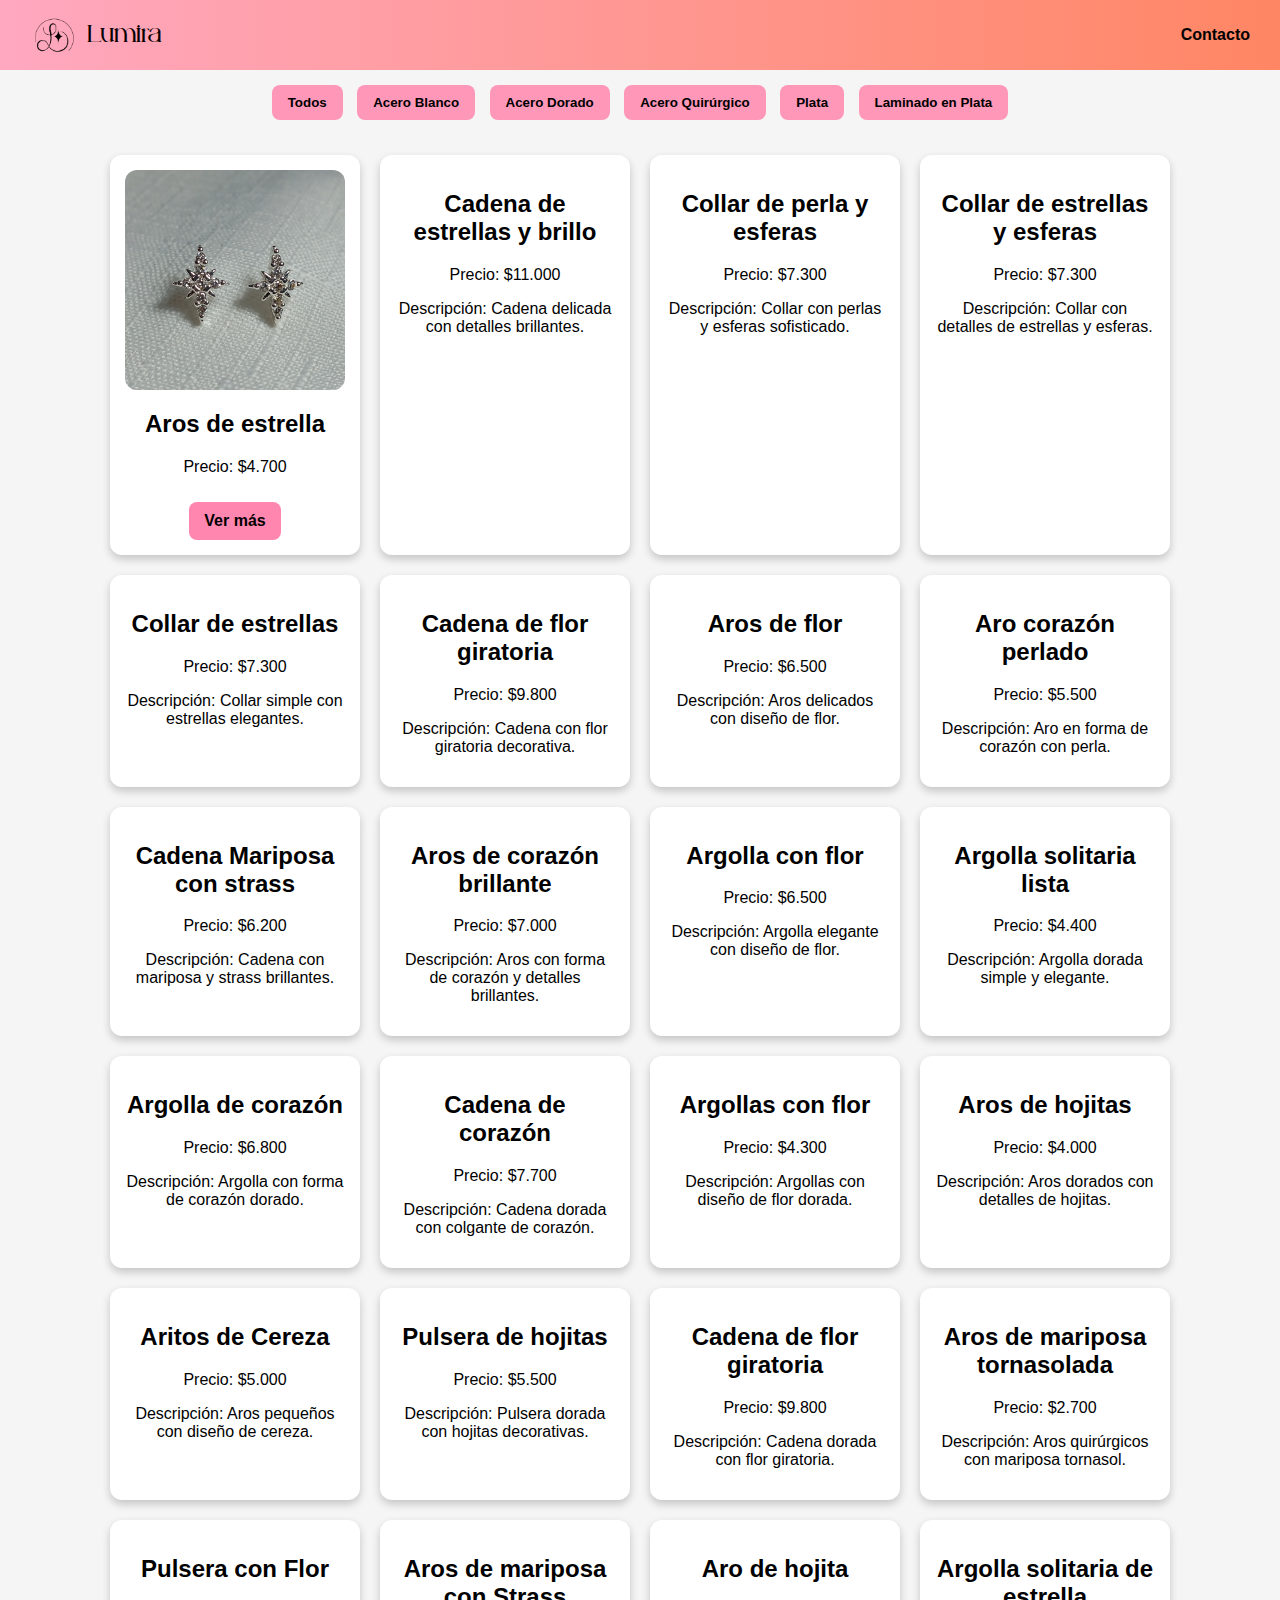
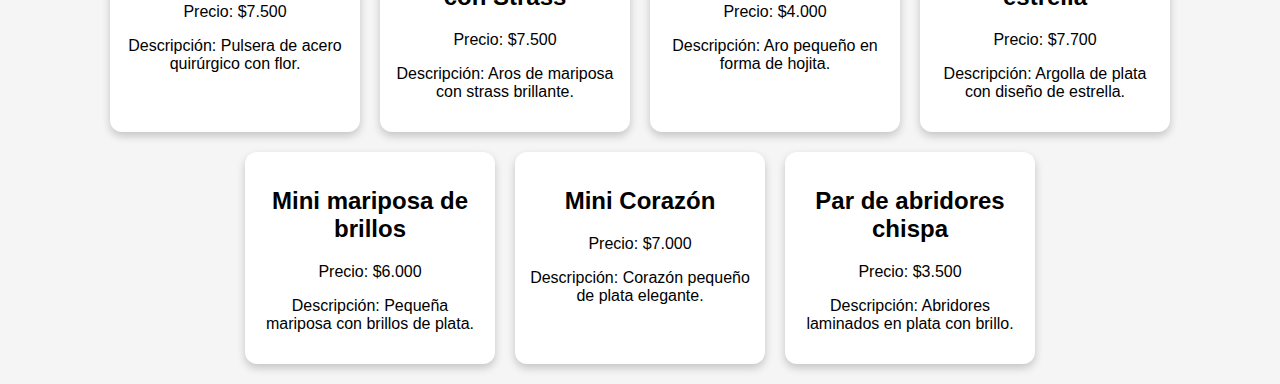
<file: catálogo/index.html>
<!DOCTYPE html>
<html lang="es">
<head>
<meta charset="UTF-8">
<meta name="viewport" content="width=device-width, initial-scale=1.0">
<title>Catálogo Lumira</title>
<link rel="stylesheet" href="style.css">
</head>
<body>

<!-- HEADER SIMPLE -->
<header class="header">
  <div class="logo-container">
    <img src="images/logo.png" alt="Logo Lumira" class="logo-img">
    <div class="logo-text">Lumira</div>
  </div>
  <div class="contacto"><a href="#contacto">Contacto</a></div>
</header>

<div class="menu">
        <button onclick="mostrarSeccion('todos')">Todos</button>
        <button onclick="mostrarSeccion('acero-blanco')">Acero Blanco</button>
        <button onclick="mostrarSeccion('acero-dorado')">Acero Dorado</button>
        <button onclick="mostrarSeccion('acero-quirurgico')">Acero Quirúrgico</button>
        <button onclick="mostrarSeccion('plata')">Plata</button>
        <button onclick="mostrarSeccion('laminado-plata')">Laminado en Plata</button>
    </div>

    <main class="catalogo">
        <!-- ACERO BLANCO -->
        <div class="producto acero-blanco">
            <img src="images/estrella.jpg" alt="Aros de estrella">
            <h2>Aros de estrella</h2>
            <p>Precio: $4.700</p>
            <a href="aroestrella.html" class="boton">Ver más</a>
        </div>
        <div class="producto acero-blanco">
            <h2>Cadena de estrellas y brillo</h2>
            <p>Precio: $11.000</p>
            <p>Descripción: Cadena delicada con detalles brillantes.</p>
        </div>
        <div class="producto acero-blanco">
            <h2>Collar de perla y esferas</h2>
            <p>Precio: $7.300</p>
            <p>Descripción: Collar con perlas y esferas sofisticado.</p>
        </div>
        <div class="producto acero-blanco">
            <h2>Collar de estrellas y esferas</h2>
            <p>Precio: $7.300</p>
            <p>Descripción: Collar con detalles de estrellas y esferas.</p>
        </div>
        <div class="producto acero-blanco">
            <h2>Collar de estrellas</h2>
            <p>Precio: $7.300</p>
            <p>Descripción: Collar simple con estrellas elegantes.</p>
        </div>
        <div class="producto acero-blanco">
            <h2>Cadena de flor giratoria</h2>
            <p>Precio: $9.800</p>
            <p>Descripción: Cadena con flor giratoria decorativa.</p>
        </div>
        <div class="producto acero-blanco">
            <h2>Aros de flor</h2>
            <p>Precio: $6.500</p>
            <p>Descripción: Aros delicados con diseño de flor.</p>
        </div>
        <div class="producto acero-blanco">
            <h2>Aro corazón perlado</h2>
            <p>Precio: $5.500</p>
            <p>Descripción: Aro en forma de corazón con perla.</p>
        </div>
        <div class="producto acero-blanco">
            <h2>Cadena Mariposa con strass</h2>
            <p>Precio: $6.200</p>
            <p>Descripción: Cadena con mariposa y strass brillantes.</p>
        </div>
        <div class="producto acero-blanco">
            <h2>Aros de corazón brillante</h2>
            <p>Precio: $7.000</p>
            <p>Descripción: Aros con forma de corazón y detalles brillantes.</p>
        </div>
        <div class="producto acero-blanco">
            <h2>Argolla con flor</h2>
            <p>Precio: $6.500</p>
            <p>Descripción: Argolla elegante con diseño de flor.</p>
        </div>

        <!-- ACERO DORADO -->
        <div class="producto acero-dorado">
            <h2>Argolla solitaria lista</h2>
            <p>Precio: $4.400</p>
            <p>Descripción: Argolla dorada simple y elegante.</p>
        </div>
        <div class="producto acero-dorado">
            <h2>Argolla de corazón</h2>
            <p>Precio: $6.800</p>
            <p>Descripción: Argolla con forma de corazón dorado.</p>
        </div>
        <div class="producto acero-dorado">
            <h2>Cadena de corazón</h2>
            <p>Precio: $7.700</p>
            <p>Descripción: Cadena dorada con colgante de corazón.</p>
        </div>
        <div class="producto acero-dorado">
            <h2>Argollas con flor</h2>
            <p>Precio: $4.300</p>
            <p>Descripción: Argollas con diseño de flor dorada.</p>
        </div>
        <div class="producto acero-dorado">
            <h2>Aros de hojitas</h2>
            <p>Precio: $4.000</p>
            <p>Descripción: Aros dorados con detalles de hojitas.</p>
        </div>
        <div class="producto acero-dorado">
            <h2>Aritos de Cereza</h2>
            <p>Precio: $5.000</p>
            <p>Descripción: Aros pequeños con diseño de cereza.</p>
        </div>
        <div class="producto acero-dorado">
            <h2>Pulsera de hojitas</h2>
            <p>Precio: $5.500</p>
            <p>Descripción: Pulsera dorada con hojitas decorativas.</p>
        </div>
        <div class="producto acero-dorado">
            <h2>Cadena de flor giratoria</h2>
            <p>Precio: $9.800</p>
            <p>Descripción: Cadena dorada con flor giratoria.</p>
        </div>

        <!-- ACERO QUIRÚRGICO -->
        <div class="producto acero-quirurgico">
            <h2>Aros de mariposa tornasolada</h2>
            <p>Precio: $2.700</p>
            <p>Descripción: Aros quirúrgicos con mariposa tornasol.</p>
        </div>
        <div class="producto acero-quirurgico">
            <h2>Pulsera con Flor</h2>
            <p>Precio: $7.500</p>
            <p>Descripción: Pulsera de acero quirúrgico con flor.</p>
        </div>
        <div class="producto acero-quirurgico">
            <h2>Aros de mariposa con Strass</h2>
            <p>Precio: $7.500</p>
            <p>Descripción: Aros de mariposa con strass brillante.</p>
        </div>
        <div class="producto acero-quirurgico">
            <h2>Aro de hojita</h2>
            <p>Precio: $4.000</p>
            <p>Descripción: Aro pequeño en forma de hojita.</p>
        </div>

        <!-- PLATA -->
        <div class="producto plata">
            <h2>Argolla solitaria de estrella</h2>
            <p>Precio: $7.700</p>
            <p>Descripción: Argolla de plata con diseño de estrella.</p>
        </div>
        <div class="producto plata">
            <h2>Mini mariposa de brillos</h2>
            <p>Precio: $6.000</p>
            <p>Descripción: Pequeña mariposa con brillos de plata.</p>
        </div>
        <div class="producto plata">
            <h2>Mini Corazón</h2>
            <p>Precio: $7.000</p>
            <p>Descripción: Corazón pequeño de plata elegante.</p>
        </div>

        <!-- LAMINADO EN PLATA -->
        <div class="producto laminado-plata">
            <h2>Par de abridores chispa</h2>
            <p>Precio: $3.500</p>
            <p>Descripción: Abridores laminados en plata con brillo.</p>
        </div>

    </main>

    <script>
        function mostrarSeccion(seccion) {
            const productos = document.querySelectorAll('.producto');
            productos.forEach(p => {
                if (seccion === 'todos') {
                    p.style.display = 'block';
                } else {
                    if (p.classList.contains(seccion)) {
                        p.style.display = 'block';
                    } else {
                        p.style.display = 'none';
                    }
                }
            });
        }

        // Mostrar todos al inicio
        mostrarSeccion('todos');
    </script>
</body>
</html>
</file>
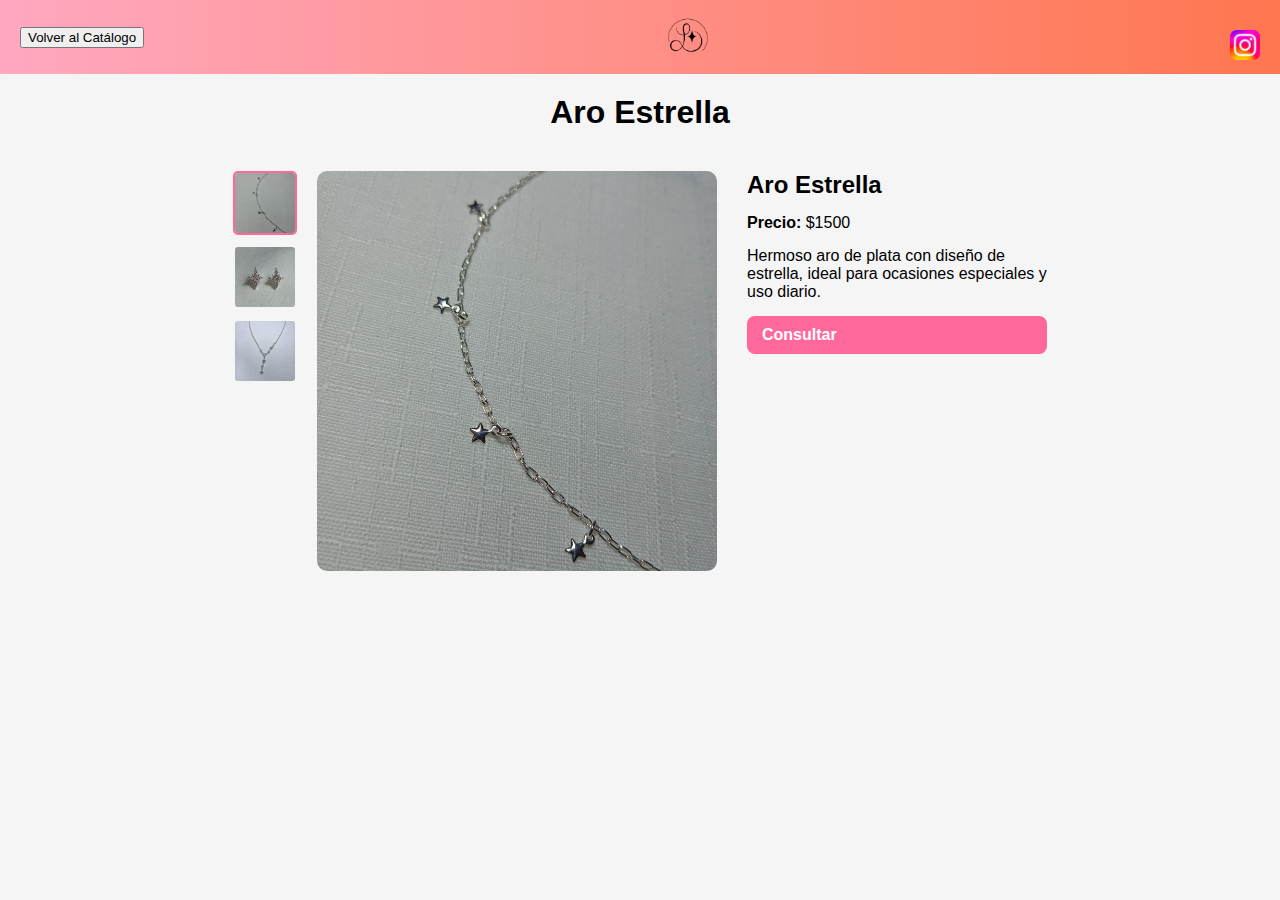
<file: catálogo/aroestrella.html>
<!DOCTYPE html>
<html lang="es">
<head>
<meta charset="UTF-8">
<meta name="viewport" content="width=device-width, initial-scale=1.0">
<title>Producto - Aro Estrella</title>
<link rel="stylesheet" href="stylep.css">
<style>
    body { font-family: Arial, sans-serif; margin:0; padding:0; background:#f5f5f5; }

    h1 { text-align:center; margin:20px 0; }

    /* CONTENEDOR PRINCIPAL */
    .producto-container {
        display: flex;
        gap: 30px;
        justify-content: center;
        padding: 20px;
        flex-wrap: wrap;
    }

    /* GALERÍA */
    .galeria-container { display: flex; gap: 20px; }
    .miniaturas { display: flex; flex-direction: column; gap: 10px; }
    .miniaturas img {
        width: 60px; height: 60px;
        object-fit: cover;
        cursor: pointer;
        border: 2px solid transparent;
        border-radius:5px;
    }
    .miniaturas img.active { border-color:#ff689b; }

    .imagen-grande { position: relative; width: 400px; height:400px; overflow:hidden; cursor: zoom-in; border-radius:10px; }
    .imagen-grande img { width:100%; height:100%; object-fit:cover; transition: transform 0.2s ease; }

    /* INFO PRODUCTO */
    .info-producto { max-width:300px; display:flex; flex-direction:column; gap:15px; }
    .info-producto h2 { margin:0; font-size:1.5em; }
    .info-producto p { margin:0; }
    .btn-consultar {
        display:inline-block;
        padding:10px 15px;
        background:#ff689b;
        color:white;
        border-radius:8px;
        text-decoration:none;
        font-weight:bold;
        transition:background 0.3s;
    }
    .btn-consultar:hover { background:#ff689b; }

    /* ICONO INSTAGRAM */
    .redes { margin-top:20px; }
    .redes a img { width:30px; transition: transform 0.2s; }
    .redes a img:hover { transform: scale(1.2); }

</style>
</head>
<body>

<!-- TOP BAR -->
<div class="top-bar">
    <div class="left">
        <button onclick="window.location.href='index.html'">Volver al Catálogo</button>
    </div>
    <div class="logo-central">
        <img src="images/logo.png" alt="Mi Marca">
    </div>
    <div class="right redes">
        <a href="https://www.instagram.com/lumira.joyas/" target="_blank">
            <img src="images/instagram.png" alt="Instagram">
        </a>
    </div>
</div>


<h1>Aro Estrella</h1>

<div class="producto-container">
    <!-- GALERÍA -->
    <div class="galeria-container">
        <div class="miniaturas">
            <img src="images/collar.jpg" alt="Aro Collar 1" class="active">
            <img src="images/estrella.jpg" alt="Aro Estrella 2">
            <img src="images/brillo.jpg" alt="Aro Brillo 3">
        </div>
        <div class="imagen-grande" id="zoomContainer">
            <img src="images/collar.jpg" alt="Aro Grande" id="imagenPrincipal">
        </div>
    </div>

    <!-- INFO PRODUCTO -->
    <div class="info-producto">
        <h2>Aro Estrella</h2>
        <p><strong>Precio:</strong> $1500</p>
        <p>Hermoso aro de plata con diseño de estrella, ideal para ocasiones especiales y uso diario.</p>
        <a href="https://wa.me/5493644612639?text=Hola,%20quiero%20consultar%20por%20el%20Aro%20Estrella" target="_blank" class="btn-consultar">Consultar</a>
    </div>
</div>

<script>
const miniaturas = document.querySelectorAll('.miniaturas img');
const imagenPrincipal = document.getElementById('imagenPrincipal');
const zoomContainer = document.getElementById('zoomContainer');
let zoomActivo = false;

// Cambiar imagen grande
miniaturas.forEach(img => {
    img.addEventListener('click', () => {
        imagenPrincipal.src = img.src;
        miniaturas.forEach(m => m.classList.remove('active'));
        img.classList.add('active');
    });
});

// ---------------------------
// NUEVO BLOQUE: Zoom solo en PC
// ---------------------------
const esMovil = window.innerWidth <= 600;

if (!esMovil) {
    // Zoom tipo lupa solo en PC
    zoomContainer.addEventListener('mousemove', (e) => {
        if (!zoomActivo) return;
        const rect = zoomContainer.getBoundingClientRect();
        const x = e.clientX - rect.left;
        const y = e.clientY - rect.top;
        const xPercent = x / rect.width * 100;
        const yPercent = y / rect.height * 100;
        imagenPrincipal.style.transformOrigin = `${xPercent}% ${yPercent}%`;
    });

    zoomContainer.addEventListener('mouseenter', () => {
        imagenPrincipal.style.transform = 'scale(2)';
        zoomActivo = true;
        zoomContainer.style.cursor = 'zoom-out';
    });

    zoomContainer.addEventListener('mouseleave', () => {
        imagenPrincipal.style.transform = 'scale(1)';
        zoomActivo = false;
        zoomContainer.style.cursor = 'zoom-in';
    });
} else {
    // En móviles quitamos zoom
    imagenPrincipal.style.cursor = 'default';
}
</script>


</body>
</html>
</file>
<file: catálogo/style.css>
/* =======================
   FUENTES PERSONALIZADAS
   ======================= */
@font-face {
    font-family: 'MUENOO';  /* nombre que usarás en CSS */
    src: url('fonts/MUENOO.ttf') format('truetype');
    font-weight: normal;
    font-style: normal;
}

/* =======================
   ESTILOS GENERALES
   ======================= */
body { 
    font-family: Arial, sans-serif; 
    background-color: #f5f5f5; 
    margin: 0; 
    padding: 0; 
    box-sizing: border-box;
}

/* =======================
   HEADER CON DEGRADÉ
   ======================= */
.header {
    display: flex;
    justify-content: space-between;
    align-items: center;
    padding: 15px 30px;
    background: linear-gradient(90deg, #FFA8C0, #ff8664);
    color: rgb(8, 0, 0);
}

.logo-container {
    display: flex;
    align-items: center;
    gap: 10px;
}

.logo-img {
    height: 40px;
}

.logo-text {
    font-size: 24px;
    font-weight: normal; 
    font-family: 'MUENOO', sans-serif;  /* ahora sí usamos la fuente correcta */
}

.contacto a {
    text-decoration: none;
    color: rgb(0, 0, 0);
    font-weight: bold;
    transition: opacity 0.3s ease;
}

.contacto a:hover {
    opacity: 0.8;
}

/* =======================
   MENÚ BOTONES
   ======================= */
.menu { 
    padding: 10px; 
    text-align: center; 
}

.menu button {
    padding: 10px 16px;
    margin: 5px;
    cursor: pointer;
    border-radius: 8px;
    border: none;
    background: #ff97b9;
    color: #000000;
    font-weight: bold;
    transition: background 0.3s;
}

.menu button:hover { 
    background: #ff689b; 
}

/* =======================
   CATALOGO
   ======================= */
.catalogo { 
    display: flex; 
    flex-wrap: wrap; 
    justify-content: center; 
    padding: 20px; 
    gap: 20px; 
}

.producto {
    background: #fff;
    border-radius: 12px;
    padding: 15px;
    width: 220px;
    text-align: center;
    box-shadow: 0 4px 8px rgba(0,0,0,0.2);
    display: none;
    transition: transform 0.2s, box-shadow 0.2s;
}

.producto:hover {
    transform: translateY(-5px);
    box-shadow: 0 8px 16px rgba(0,0,0,0.3);
}

/* =======================
   BOTÓN VER MÁS
   ======================= */
.boton {
    display: inline-block;
    margin-top: 10px;
    padding: 10px 15px;
    background: #ff86af;
    color: #000000;
    text-decoration: none;
    border-radius: 8px;
    font-weight: bold;
    transition: background 0.3s;
}

.boton:hover { 
    background: #ff86af; 
}

/* =======================
   IMÁGENES DE PRODUCTO
   ======================= */
.producto img {
    width: 100%;        /* ocupa todo el ancho del contenedor */
    max-width: 220px;   /* no más grande que 220px */
    height: auto;       /* mantiene proporción */
    border-radius: 12px;
    display: block;
    margin: 0 auto;     /* centra la imagen */
}
</file>
<file: catálogo/stylep.css>
/* HEADER / TOP BAR */
.top-bar {
    display: flex;
    align-items: center;
    justify-content: space-between;
    padding: 10px 20px;
    background: linear-gradient(90deg, #FFA8C0, #FF764F);
    width: 100%;
    box-sizing: border-box;
}

.top-bar .logo-central img {
    max-height: 40px;
    width: auto;
}

/* GALERÍA */
.galeria-container {
    display: flex;
    gap: 15px;
    justify-content: center;
    align-items: flex-start;
    flex-wrap: nowrap; /* miniaturas siempre a la izquierda */
}

.miniaturas {
    display: flex;
    flex-direction: column; /* columna a la izquierda */
    gap: 10px;
}

.miniaturas img {
    width: 50px;
    height: 50px;
    object-fit: cover;
    cursor: pointer;
    border: 2px solid transparent;
    border-radius: 5px;
}

.miniaturas img.active {
    border-color: #ff689b;
}

.imagen-grande {
    width: 70%;           /* ocupa la mayor parte del contenedor */
    max-width: 400px;
    height: auto;
    border-radius: 10px;
    overflow: hidden;
}

.imagen-grande img {
    width: 100%;
    height: 100%;
    object-fit: cover;
    transition: transform 0.2s ease;
}

/* INFO PRODUCTO */
.info-producto {
    max-width: 300px;
    display: flex;
    flex-direction: column;
    gap: 15px;
}

.btn-consultar {
    display: inline-block;
    padding: 10px 15px;
    background: #ff689b;
    color: white;
    border-radius: 8px;
    text-decoration: none;
    font-weight: bold;
    transition: background 0.3s;
}

.btn-consultar:hover {
    background: #ff689b;
}

/* RESPONSIVE */
@media (max-width: 600px) {
    .producto-container {
        flex-direction: column;
        align-items: center;
        gap: 15px;
    }

    .galeria-container {
        width: 100%;
        gap: 10px;
    }

    .miniaturas {
        max-height: 150px; /* ajusta tamaño de miniaturas */
        gap: 5px;
    }

    .imagen-grande {
        width: calc(100% - 60px); /* deja espacio para miniaturas a la izquierda */
        max-width: 300px;
    }
}
</file>
